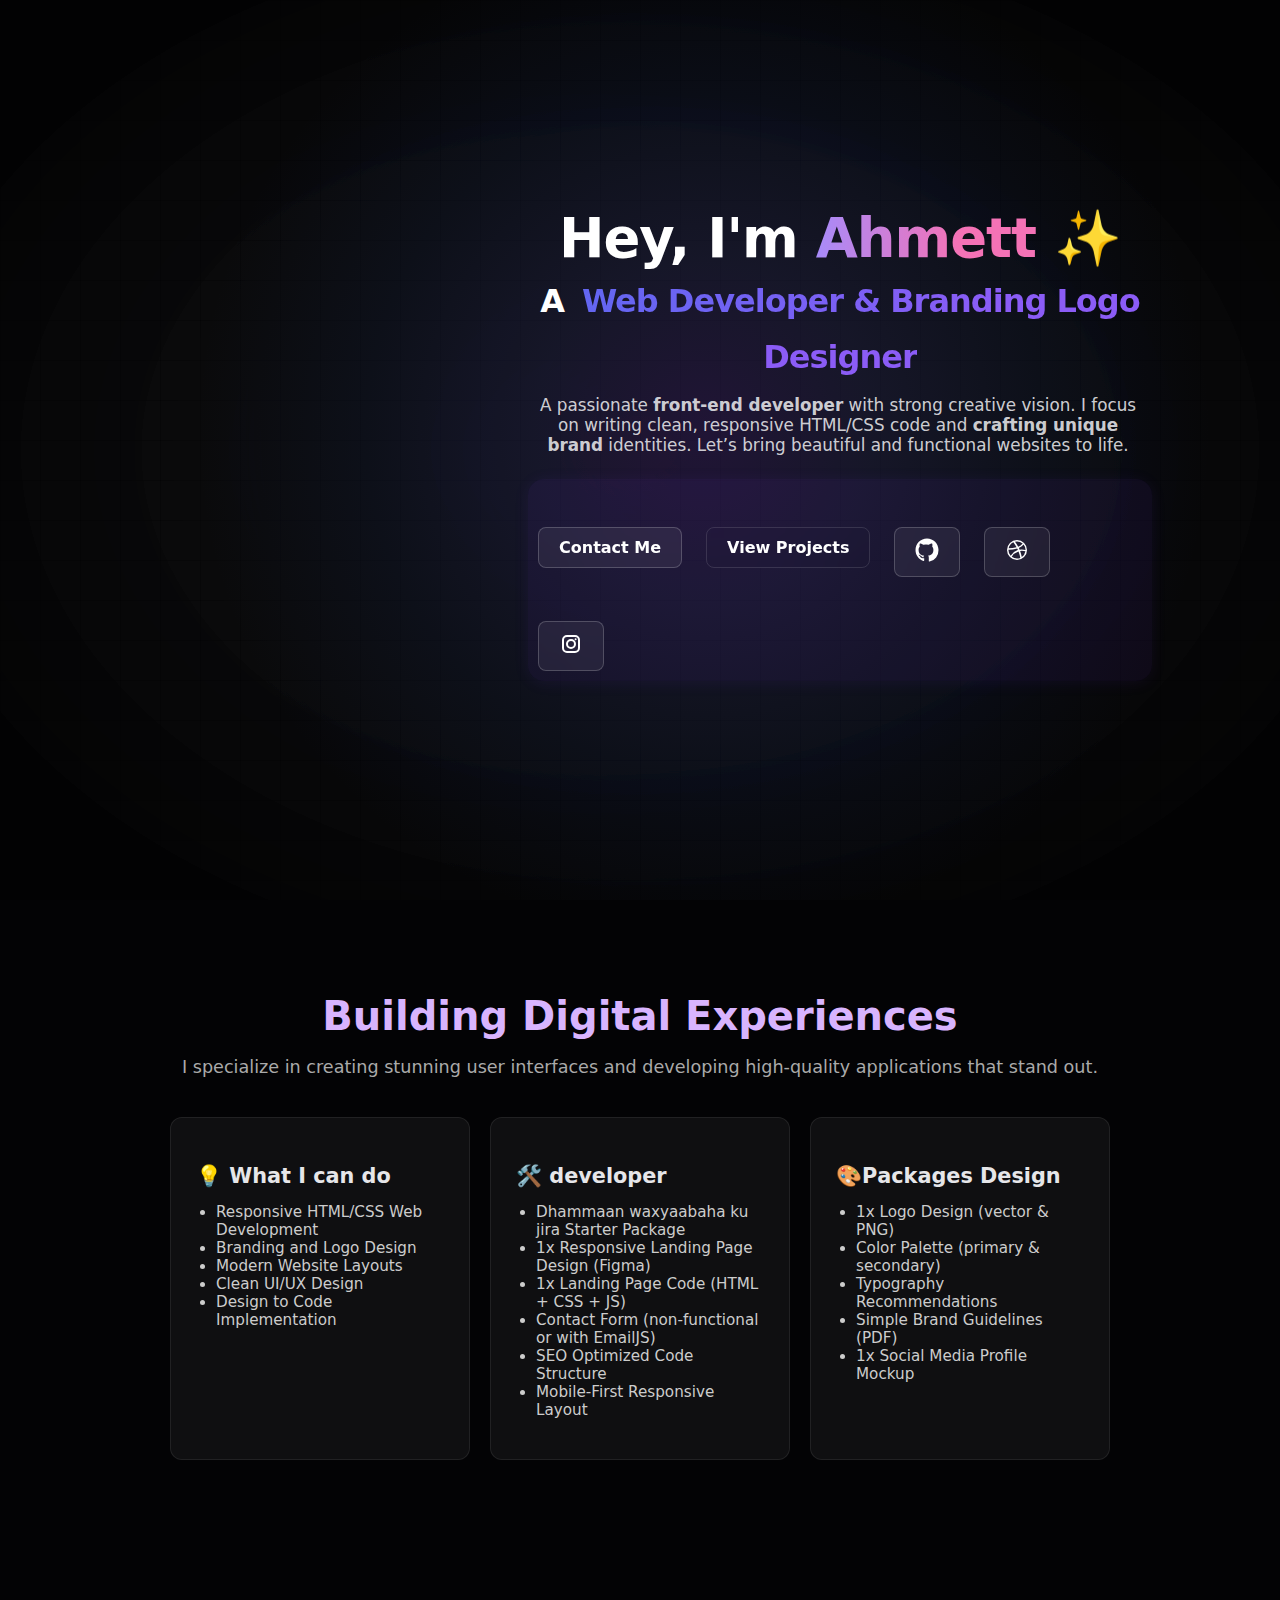
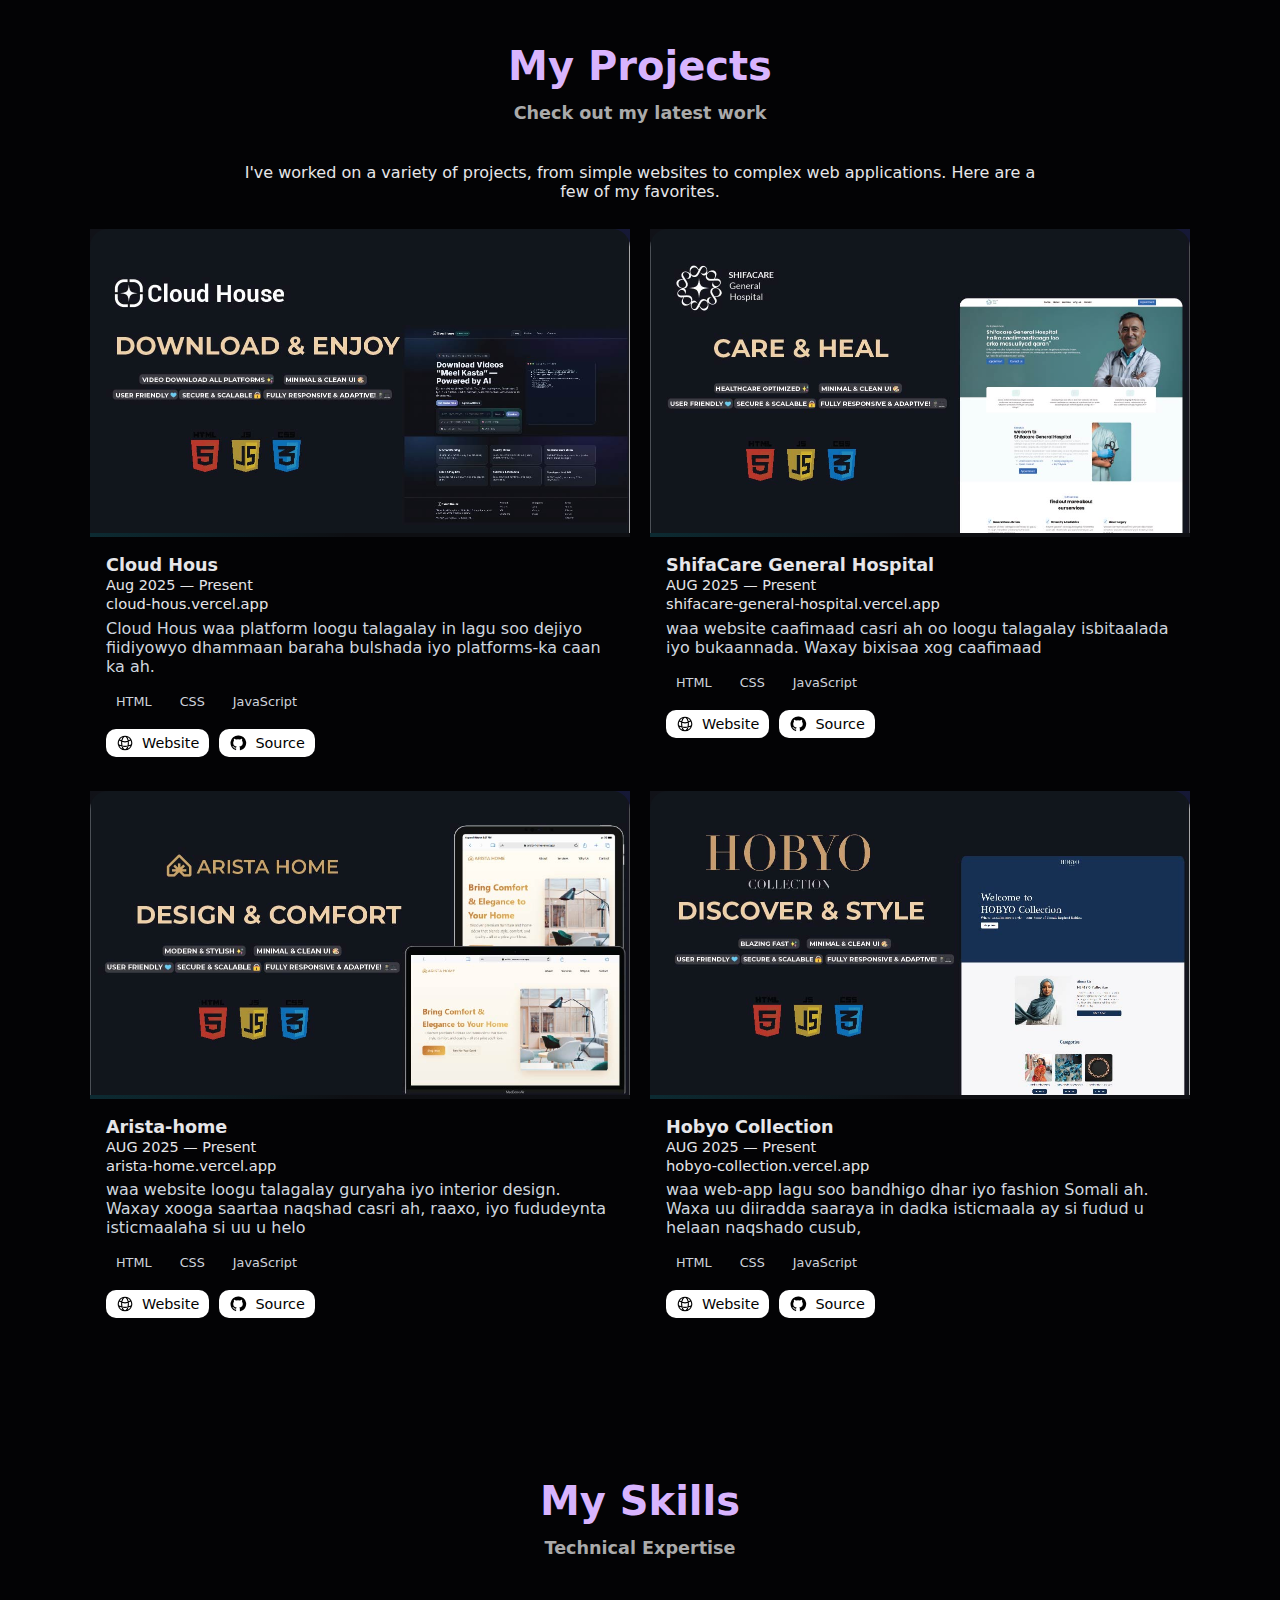
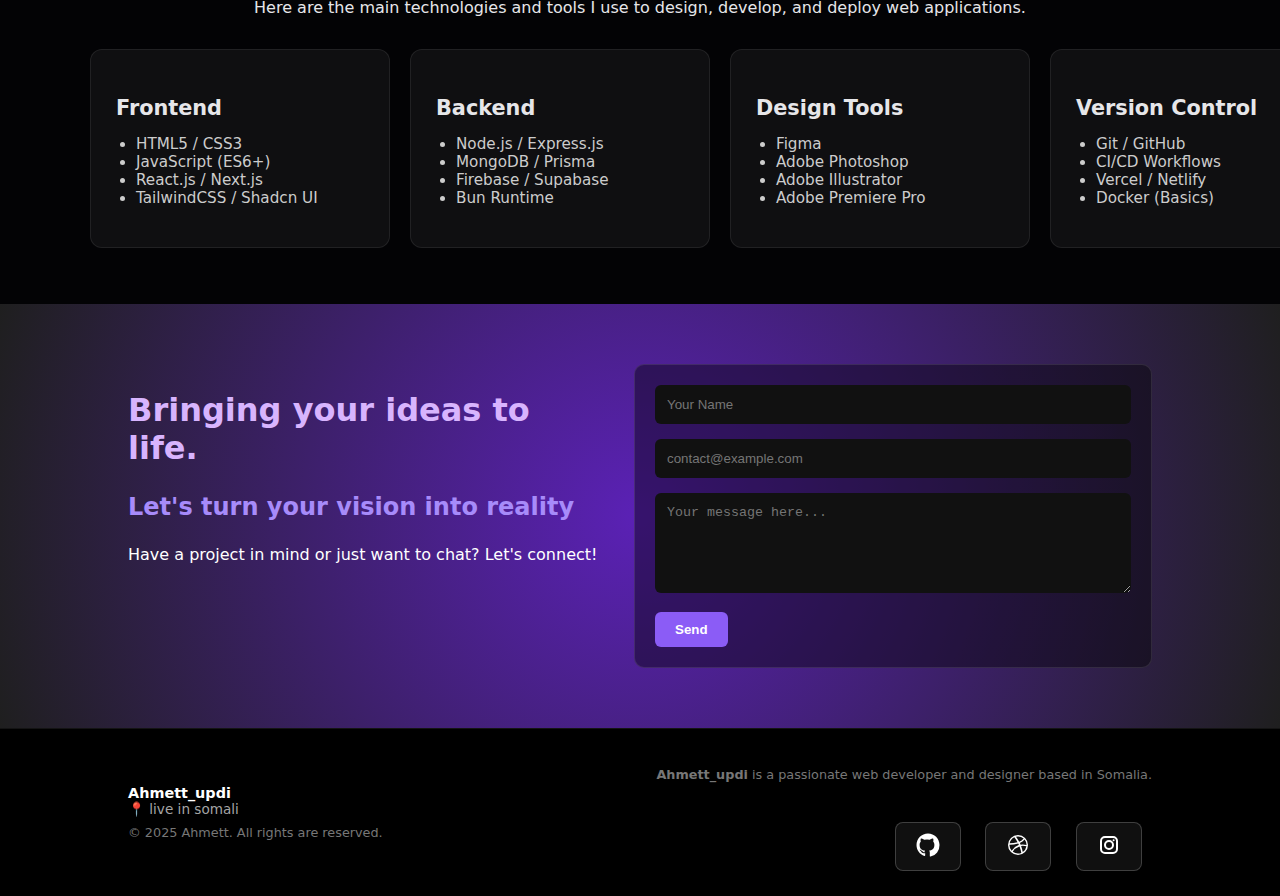
<file: index.html>
<!DOCTYPE html>
<html lang="so">
<head>
  <meta charset="utf-8" />
  <meta name="viewport" content="width=device-width, initial-scale=1" />
  <title>Ahmett</title>
  <link rel="stylesheet" href="style.css" />
</head>
<body>
  <section class="hero">
    <div class="content">
      <!-- <img src="https://i.pravatar.cc/150?img=12" alt="avatar" class="avatar" /> -->
       <!-- \\WAXA Badalay show case ka oon ku so darayn padding 400px ah iyo text align center ah -->
         <!-- waxana mesha ka saray  max-width:760px;  -->
      <h1>
        Hey, I'm <span class="name-grad">Ahmett </span>✨<br />
        <span class="a">A</span> <span class="role-grad">Web Developer & Branding Logo Designer</span>
      </h1>

      <p class="lead">
        A passionate <strong>front-end developer</strong> with strong creative vision.  
I focus on writing clean, responsive HTML/CSS code and <strong>crafting unique brand</strong> identities.  
Let’s bring beautiful and functional websites to life.
      </p>
      
      <div class="buttons">
        <a class="btn" href="#contact">Contact Me</a>
        <a class="btn ghost" href="project.html">View Projects</a>
                  <a class="btn Mobile" href="https://github.com/Ahmett23" target="_blank" aria-label="GitHub">
          <svg xmlns="http://www.w3.org/2000/svg" width="24" height="24" fill="currentColor" viewBox="0 0 24 24">
  <path d="M12 .5C5.65.5.5 5.65.5 12c0 5.1 3.3 9.4 7.9 10.9.6.1.8-.3.8-.6v-2.1c-3.2.7-3.9-1.4-3.9-1.4-.5-1.1-1.2-1.4-1.2-1.4-1-.7.1-.7.1-.7 1.1.1 1.6 1.2 1.6 1.2 1 .1 1.6 1.2 2.5 1.5.3-.6.5-1.2.6-1.8-2.6-.3-5.3-1.3-5.3-5.9 0-1.3.5-2.4 1.2-3.2-.1-.3-.5-1.4.1-2.9 0 0 1-.3 3.2 1.2a11 11 0 0 1 5.8 0c2.1-1.5 3.2-1.2 3.2-1.2.6 1.5.2 2.6.1 2.9.8.9 1.2 2 1.2 3.2 0 4.6-2.7 5.6-5.3 5.9.5.5.7 1.1.7 2.2v3.2c0 .3.2.7.8.6A11.5 11.5 0 0 0 23.5 12C23.5 5.65 18.35.5 12 .5Z"/>
</svg>
</a>
<a class="btn Mobile" href="https://dribbble.com/ahmedcabdi" target="_blank" aria-label="dribbble">
  <svg class="w-6 h-6 text-gray-800 dark:text-white" aria-hidden="true" xmlns="http://www.w3.org/2000/svg" width="24" height="24" fill="currentColor" viewBox="0 0 24 24">
  <path fill-rule="evenodd" d="M12 2a10 10 0 1 0 10 10A10.009 10.009 0 0 0 12 2Zm6.613 4.614a8.523 8.523 0 0 1 1.93 5.32 20.093 20.093 0 0 0-5.949-.274c-.059-.149-.122-.292-.184-.441a23.879 23.879 0 0 0-.566-1.239 11.41 11.41 0 0 0 4.769-3.366ZM10 3.707a8.82 8.82 0 0 1 2-.238 8.5 8.5 0 0 1 5.664 2.152 9.608 9.608 0 0 1-4.476 3.087A45.755 45.755 0 0 0 10 3.707Zm-6.358 6.555a8.57 8.57 0 0 1 4.73-5.981 53.99 53.99 0 0 1 3.168 4.941 32.078 32.078 0 0 1-7.9 1.04h.002Zm2.01 7.46a8.51 8.51 0 0 1-2.2-5.707v-.262a31.641 31.641 0 0 0 8.777-1.219c.243.477.477.964.692 1.449-.114.032-.227.067-.336.1a13.569 13.569 0 0 0-6.942 5.636l.009.003ZM12 20.556a8.508 8.508 0 0 1-5.243-1.8 11.717 11.717 0 0 1 6.7-5.332.509.509 0 0 1 .055-.02 35.65 35.65 0 0 1 1.819 6.476 8.476 8.476 0 0 1-3.331.676Zm4.772-1.462A37.232 37.232 0 0 0 15.113 13a12.513 12.513 0 0 1 5.321.364 8.56 8.56 0 0 1-3.66 5.73h-.002Z" clip-rule="evenodd"/>
</svg>
</a>
<a class="btn Mobile" href="https://www.instagram.com/_ahmett_updi_23/" target="_blank" aria-label="instagram">
 <svg class="w-6 h-6 text-gray-800 dark:text-white" aria-hidden="true" xmlns="http://www.w3.org/2000/svg" width="24" height="24" fill="none" viewBox="0 0 24 24">
  <path fill="currentColor" fill-rule="evenodd" d="M3 8a5 5 0 0 1 5-5h8a5 5 0 0 1 5 5v8a5 5 0 0 1-5 5H8a5 5 0 0 1-5-5V8Zm5-3a3 3 0 0 0-3 3v8a3 3 0 0 0 3 3h8a3 3 0 0 0 3-3V8a3 3 0 0 0-3-3H8Zm7.597 2.214a1 1 0 0 1 1-1h.01a1 1 0 1 1 0 2h-.01a1 1 0 0 1-1-1ZM12 9a3 3 0 1 0 0 6 3 3 0 0 0 0-6Zm-5 3a5 5 0 1 1 10 0 5 5 0 0 1-10 0Z" clip-rule="evenodd"/>
</svg>
</a>



        <div class="icon">
    



        </div>
      </div>
    </div>
  </section>


  <!-- Skills Section -->
  <section class="section">
    <h2 class="section-title">Building Digital Experiences</h2>
    <p class="section-sub">I specialize in creating stunning user interfaces and developing high-quality applications that stand out.</p>

    <div class="cards">
      <div class="card">
        <h3>💡 What I can do</h3>
        <ul>
          <li>Responsive HTML/CSS Web Development</li>
          <li>Branding and Logo Design</li>
          <li>Modern Website Layouts</li>
          <li>Clean UI/UX Design</li>
          <li>Design to Code Implementation</li>
        </ul>
      </div>
      <div class="card">
        <h3>🛠️ developer </h3>
        <!-- <h6><strong>Tools:</strong> Figma, Illustrator, HTML, CSS, JS</h6> -->
        <ul>
          <li>Dhammaan waxyaabaha ku jira Starter Package</li>
          <li>1x Responsive Landing Page Design (Figma)</li>
          <li>1x Landing Page Code (HTML + CSS + JS)</li>
          <li>Contact Form (non-functional or with EmailJS)</li>
          <li>SEO Optimized Code Structure</li>
          <li>Mobile-First Responsive Layout</li>
        </ul>
        
        <!-- <h3>$150 – $250</h3> -->
      </div>
      <div class="card">
        <h3>🎨𝗣𝗮𝗰𝗸𝗮𝗴𝗲𝘀 𝗗𝗲𝘀𝗶𝗴𝗻 </h3>
        <ul>
          <li>1x Logo Design (vector & PNG)</li>
          <li>Color Palette (primary & secondary)</li>
          <li>Typography Recommendations</li>
          <li>Simple Brand Guidelines (PDF)</li>
          <li>1x Social Media Profile Mockup</li>
        </ul>
      </div>
    </div>

    <!-- <div class="center-btn">
      <a href="#" class="btn">View My Projects</a>
    </div> -->
  </section>
<!-- section projects -->
  <section class="projects">
  <div class="projects__wrap">
    <h5 class="section-title">My Projects</h5>
    <h2 class="section-sub">Check out my latest work</h2>
    <p class="subtitle">
      I've worked on a variety of projects, from simple websites to complex web applications. Here are a few of my favorites.
    </p>

    <div class="projects__cards">
      <!-- Card 1 -->
      <article class="pr_card">
        <a class="thumb" href="#" aria-label="Open project website">
          <div class="thumb__img thumb--dugsiye">
            <img src="src/card-01.jpg" alt="">
          </div>
        </a>

        <div class="card__body">
          <h3 class="card__name">Cloud Hous</h3>
          <p class="card__meta">Aug 2025 — Present</p>
          <p class="card__link">cloud-hous.vercel.app</p>
          <p class="card__desc">
            Cloud Hous waa platform loogu talagalay in lagu soo dejiyo fiidiyowyo dhammaan baraha bulshada iyo platforms-ka caan ka ah.
          </p>

          <ul class="tags">
            <li>HTML</li><li>CSS</li><li>JavaScript</li>
            <!-- <li></li><li></li><li>TailwindCSS</li><li>Shadcn UI</li> -->
          </ul>

          <div class="actions">
            <a class="btn_pr" href="https://cloud-hous.vercel.app/">
              <svg xmlns="http://www.w3.org/2000/svg" fill="none" viewBox="0 0 24 24" stroke-width="1.5" stroke="currentColor" class="size-6">
  <path stroke-linecap="round" stroke-linejoin="round" d="M12 21a9.004 9.004 0 0 0 8.716-6.747M12 21a9.004 9.004 0 0 1-8.716-6.747M12 21c2.485 0 4.5-4.03 4.5-9S14.485 3 12 3m0 18c-2.485 0-4.5-4.03-4.5-9S9.515 3 12 3m0 0a8.997 8.997 0 0 1 7.843 4.582M12 3a8.997 8.997 0 0 0-7.843 4.582m15.686 0A11.953 11.953 0 0 1 12 10.5c-2.998 0-5.74-1.1-7.843-2.918m15.686 0A8.959 8.959 0 0 1 21 12c0 .778-.099 1.533-.284 2.253m0 0A17.919 17.919 0 0 1 12 16.5c-3.162 0-6.133-.815-8.716-2.247m0 0A9.015 9.015 0 0 1 3 12c0-1.605.42-3.113 1.157-4.418" />
</svg>

              Website
            </a>
            <a class="btn_pr" href="https://github.com/Ahmett23/Cloud-Hous">
              <svg viewBox="0 0 24 24" aria-hidden="true"><path d="M12 2a10 10 0 0 0-3.16 19.49c.5.09.68-.22.68-.48v-1.7c-2.78.61-3.37-1.18-3.37-1.18-.45-1.14-1.1-1.44-1.1-1.44-.9-.62.07-.61.07-.61 1 .07 1.53 1.03 1.53 1.03.89 1.52 2.34 1.08 2.91.82.09-.65.35-1.08.63-1.33-2.22-.25-4.56-1.11-4.56-4.95 0-1.09.39-1.99 1.03-2.7-.1-.25-.45-1.28.1-2.67 0 0 .84-.27 2.75 1.03a9.56 9.56 0 0 1 5 0c1.9-1.3 2.74-1.03 2.74-1.03.56 1.39.21 2.42.11 2.67.64.71 1.02 1.61 1.02 2.7 0 3.85-2.34 4.7-4.57 4.95.36.31.68.92.68 1.86v2.76c0 .27.18.58.69.48A10 10 0 0 0 12 2z"/></svg>
              Source
            </a>
          </div>
        </div>
      </article>

      <!-- Card 2 -->
      <article class="pr_card">
        <a class="thumb" href="#">
          <div class="thumb__img thumb--bareplatform">
            <img src="src/card-02.jpg" alt="">
          </div>
        </a>
        <div class="card__body">
          <h3 class="card__name">ShifaCare General Hospital</h3>
          <p class="card__meta">AUG 2025 — Present</p>
          <p class="card__link">shifacare-general-hospital.vercel.app</p>
          <p class="card__desc">waa website caafimaad casri ah oo loogu talagalay isbitaalada iyo bukaannada. Waxay bixisaa xog caafimaad</p>
          <ul class="tags">
            <li>HTML</li><li>CSS</li><li>JavaScript</li>
          </ul>
          <div class="actions">
            <a class="btn_pr" href="https://shifacare-general-hospital.vercel.app"><svg xmlns="http://www.w3.org/2000/svg" fill="none" viewBox="0 0 24 24" stroke-width="1.5" stroke="currentColor" class="size-6">
  <path stroke-linecap="round" stroke-linejoin="round" d="M12 21a9.004 9.004 0 0 0 8.716-6.747M12 21a9.004 9.004 0 0 1-8.716-6.747M12 21c2.485 0 4.5-4.03 4.5-9S14.485 3 12 3m0 18c-2.485 0-4.5-4.03-4.5-9S9.515 3 12 3m0 0a8.997 8.997 0 0 1 7.843 4.582M12 3a8.997 8.997 0 0 0-7.843 4.582m15.686 0A11.953 11.953 0 0 1 12 10.5c-2.998 0-5.74-1.1-7.843-2.918m15.686 0A8.959 8.959 0 0 1 21 12c0 .778-.099 1.533-.284 2.253m0 0A17.919 17.919 0 0 1 12 16.5c-3.162 0-6.133-.815-8.716-2.247m0 0A9.015 9.015 0 0 1 3 12c0-1.605.42-3.113 1.157-4.418" />
</svg>
Website</a>

            <a class="btn_pr" href="https://github.com/Ahmett23/Shifacare-General-Hospital"><svg viewBox="0 0 24 24"><path d="M12 2a10 10 0 0 0-3.16 19.49c.5.09.68-.22.68-.48v-1.7c-2.78.61-3.37-1.18-3.37-1.18-.45-1.14-1.1-1.44-1.1-1.44-.9-.62.07-.61.07-.61 1 .07 1.53 1.03 1.53 1.03.89 1.52 2.34 1.08 2.91.82.09-.65.35-1.08.63-1.33-2.22-.25-4.56-1.11-4.56-4.95 0-1.09.39-1.99 1.03-2.7-.1-.25-.45-1.28.1-2.67 0 0 .84-.27 2.75 1.03a9.56 9.56 0 0 1 5 0c1.9-1.3 2.74-1.03 2.74-1.03.56 1.39.21 2.42.11 2.67.64.71 1.02 1.61 1.02 2.7 0 3.85-2.34 4.7-4.57 4.95.36.31.68.92.68 1.86v2.76c0 .27.18.58.69.48A10 10 0 0 0 12 2z"/></svg>Source</a>
          </div>
        </div>
      </article>

      <!-- Card 3 -->
      <article class="pr_card">
        <a class="thumb" href="#">
          <div class="thumb__img thumb--academy">
            <img src="src/card-03.jpg" alt="">

          </div>
        </a>
        <div class="card__body">
          <h3 class="card__name">Arista-home</h3>
          <p class="card__meta">AUG 2025 — Present</p>
          <p class="card__link">arista-home.vercel.app</p>
          <p class="card__desc">
            waa website loogu talagalay guryaha iyo interior design. Waxay xooga saartaa naqshad casri ah, raaxo, iyo fududeynta isticmaalaha si uu u helo
          </p>
          <ul class="tags">
            <li>HTML</li><li>CSS</li><li>JavaScript</li>
          </ul>
          <div class="actions">
            <a class="btn_pr" href="https://arista-home.vercel.app"><svg xmlns="http://www.w3.org/2000/svg" fill="none" viewBox="0 0 24 24" stroke-width="1.5" stroke="currentColor" class="size-6">
  <path stroke-linecap="round" stroke-linejoin="round" d="M12 21a9.004 9.004 0 0 0 8.716-6.747M12 21a9.004 9.004 0 0 1-8.716-6.747M12 21c2.485 0 4.5-4.03 4.5-9S14.485 3 12 3m0 18c-2.485 0-4.5-4.03-4.5-9S9.515 3 12 3m0 0a8.997 8.997 0 0 1 7.843 4.582M12 3a8.997 8.997 0 0 0-7.843 4.582m15.686 0A11.953 11.953 0 0 1 12 10.5c-2.998 0-5.74-1.1-7.843-2.918m15.686 0A8.959 8.959 0 0 1 21 12c0 .778-.099 1.533-.284 2.253m0 0A17.919 17.919 0 0 1 12 16.5c-3.162 0-6.133-.815-8.716-2.247m0 0A9.015 9.015 0 0 1 3 12c0-1.605.42-3.113 1.157-4.418" />
</svg>
Website</a>
            <a class="btn_pr" href="https://github.com/Ahmett23/Arista-Home"><svg viewBox="0 0 24 24"><path d="M12 2a10 10 0 0 0-3.16 19.49c.5.09.68-.22.68-.48v-1.7c-2.78.61-3.37-1.18-3.37-1.18-.45-1.14-1.1-1.44-1.1-1.44-.9-.62.07-.61.07-.61 1 .07 1.53 1.03 1.53 1.03.89 1.52 2.34 1.08 2.91.82.09-.65.35-1.08.63-1.33-2.22-.25-4.56-1.11-4.56-4.95 0-1.09.39-1.99 1.03-2.7-.1-.25-.45-1.28.1-2.67 0 0 .84-.27 2.75 1.03a9.56 9.56 0 0 1 5 0c1.9-1.3 2.74-1.03 2.74-1.03.56 1.39.21 2.42.11 2.67.64.71 1.02 1.61 1.02 2.7 0 3.85-2.34 4.7-4.57 4.95.36.31.68.92.68 1.86v2.76c0 .27.18.58.69.48A10 10 0 0 0 12 2z"/></svg>Source</a>
          </div>
        </div>
      </article>

      <!-- Card 4 -->
      <article class="pr_card">
        <a class="thumb" href="#">
          <div class="thumb__img thumb--carlink">
            <img src="src/card-04.jpg" alt="">
          </div>
        </a>
        <div class="card__body">
          <h3 class="card__name">Hobyo Collection</h3>
          <p class="card__meta">AUG 2025 — Present</p>
          <p class="card__link">hobyo-collection.vercel.app</p>
          <p class="card__desc">
            waa web-app lagu soo bandhigo dhar iyo fashion Somali ah. Waxa uu diiradda saaraya in dadka isticmaala ay si fudud u helaan naqshado cusub,
          </p>
          <ul class="tags">
            <li>HTML</li><li>CSS</li><li>JavaScript</li>
          </ul>
          <div class="actions">
            <a class="btn_pr" href="https://hobyo-collection.vercel.app"><svg xmlns="http://www.w3.org/2000/svg" fill="none" viewBox="0 0 24 24" stroke-width="1.5" stroke="currentColor" class="size-6">
  <path stroke-linecap="round" stroke-linejoin="round" d="M12 21a9.004 9.004 0 0 0 8.716-6.747M12 21a9.004 9.004 0 0 1-8.716-6.747M12 21c2.485 0 4.5-4.03 4.5-9S14.485 3 12 3m0 18c-2.485 0-4.5-4.03-4.5-9S9.515 3 12 3m0 0a8.997 8.997 0 0 1 7.843 4.582M12 3a8.997 8.997 0 0 0-7.843 4.582m15.686 0A11.953 11.953 0 0 1 12 10.5c-2.998 0-5.74-1.1-7.843-2.918m15.686 0A8.959 8.959 0 0 1 21 12c0 .778-.099 1.533-.284 2.253m0 0A17.919 17.919 0 0 1 12 16.5c-3.162 0-6.133-.815-8.716-2.247m0 0A9.015 9.015 0 0 1 3 12c0-1.605.42-3.113 1.157-4.418" />
</svg>
Website</a>
            <a class="btn_pr" href="https://github.com/Ahmett23/HOBYO-Collection"><svg viewBox="0 0 24 24"><path d="M12 2a10 10 0 0 0-3.16 19.49c.5.09.68-.22.68-.48v-1.7c-2.78.61-3.37-1.18-3.37-1.18-.45-1.14-1.1-1.44-1.1-1.44-.9-.62.07-.61.07-.61 1 .07 1.53 1.03 1.53 1.03.89 1.52 2.34 1.08 2.91.82.09-.65.35-1.08.63-1.33-2.22-.25-4.56-1.11-4.56-4.95 0-1.09.39-1.99 1.03-2.7-.1-.25-.45-1.28.1-2.67 0 0 .84-.27 2.75 1.03a9.56 9.56 0 0 1 5 0c1.9-1.3 2.74-1.03 2.74-1.03.56 1.39.21 2.42.11 2.67.64.71 1.02 1.61 1.02 2.7 0 3.85-2.34 4.7-4.57 4.95.36.31.68.92.68 1.86v2.76c0 .27.18.58.69.48A10 10 0 0 0 12 2z"/></svg>Source</a>
          </div>
        </div>
      </article>
    </div>
  </div>
</section>
<!-- ======= Technical Expertise Section ======= -->
<section class="expertise">
  <div class="expertise__wrap">
    <h2 class="section-title">My Skills</h2>
    <h2 class="section-sub">Technical Expertise</h2>
    <p class="subtitle">
      Here are the main technologies and tools I use to design, develop, and deploy web applications.
    </p>

    <div class="skills">
      <div class="card">
        <h3>Frontend</h3>
        <ul>
          <li>HTML5 / CSS3</li>
          <li>JavaScript (ES6+)</li>
          <li>React.js / Next.js</li>
          <li>TailwindCSS / Shadcn UI</li>
        </ul>
      </div>

      <div class="card">
        <h3>Backend</h3>
        <ul>
          <li>Node.js / Express.js</li>
          <li>MongoDB / Prisma</li>
          <li>Firebase / Supabase</li>
          <li>Bun Runtime</li>
        </ul>
      </div>

      <div class="card">
        <h3>Design Tools</h3>
        <ul>
          <li>Figma</li>
          <li>Adobe Photoshop</li>
          <li>Adobe Illustrator</li>
          <li>Adobe Premiere Pro</li>
        </ul>
      </div>

      <div class="card">
        <h3>Version Control</h3>
        <ul>
          <li>Git / GitHub</li>
          <li>CI/CD Workflows</li>
          <li>Vercel / Netlify</li>
          <li>Docker (Basics)</li>
        </ul>
      </div>
    </div>
  </div>
</section>


  <!-- Contact Section -->
  <section class="contact US">
    <div class="contact-content">
      <div class="text">
        <h2>Bringing your ideas to life.</h2>
        <h3>Let's turn your vision into reality</h3>
        <p>Have a project in mind or just want to chat? Let's connect!</p>
      </div>

      <form class="contact-form">
        <input type="text" placeholder="Your Name" required />
        <input type="email" placeholder="contact@example.com" required />
        <textarea placeholder="Your message here..." required></textarea>
        <button type="submit">Send</button>
      </form>
    </div>
  </section>


  <footer class="footer">
  <div class="footer-left">
    <p class="footer-name">
      <strong>Ahmett_updi</strong> <br>
      <span>📍 live in somali</span>
    </p>
    <p class="copy">© 2025 Ahmett. All rights are reserved.</p>
  </div>

  <div class="footer-right">
    <p class="footer-info">
        <strong>Ahmett_updi</strong> is a passionate web developer and designer based in Somalia.
     
    </p>
    <div class="social-links">
           <a class="btn Mobile" href="https://github.com/Ahmett23" target="_blank" aria-label="GitHub">
          <svg xmlns="http://www.w3.org/2000/svg" width="24" height="24" fill="currentColor" viewBox="0 0 24 24">
  <path d="M12 .5C5.65.5.5 5.65.5 12c0 5.1 3.3 9.4 7.9 10.9.6.1.8-.3.8-.6v-2.1c-3.2.7-3.9-1.4-3.9-1.4-.5-1.1-1.2-1.4-1.2-1.4-1-.7.1-.7.1-.7 1.1.1 1.6 1.2 1.6 1.2 1 .1 1.6 1.2 2.5 1.5.3-.6.5-1.2.6-1.8-2.6-.3-5.3-1.3-5.3-5.9 0-1.3.5-2.4 1.2-3.2-.1-.3-.5-1.4.1-2.9 0 0 1-.3 3.2 1.2a11 11 0 0 1 5.8 0c2.1-1.5 3.2-1.2 3.2-1.2.6 1.5.2 2.6.1 2.9.8.9 1.2 2 1.2 3.2 0 4.6-2.7 5.6-5.3 5.9.5.5.7 1.1.7 2.2v3.2c0 .3.2.7.8.6A11.5 11.5 0 0 0 23.5 12C23.5 5.65 18.35.5 12 .5Z"/>
</svg>
</a>
<a class="btn Mobile" href="https://dribbble.com/ahmedcabdi" target="_blank" aria-label="dribbble">
  <svg class="w-6 h-6 text-gray-800 dark:text-white" aria-hidden="true" xmlns="http://www.w3.org/2000/svg" width="24" height="24" fill="currentColor" viewBox="0 0 24 24">
  <path fill-rule="evenodd" d="M12 2a10 10 0 1 0 10 10A10.009 10.009 0 0 0 12 2Zm6.613 4.614a8.523 8.523 0 0 1 1.93 5.32 20.093 20.093 0 0 0-5.949-.274c-.059-.149-.122-.292-.184-.441a23.879 23.879 0 0 0-.566-1.239 11.41 11.41 0 0 0 4.769-3.366ZM10 3.707a8.82 8.82 0 0 1 2-.238 8.5 8.5 0 0 1 5.664 2.152 9.608 9.608 0 0 1-4.476 3.087A45.755 45.755 0 0 0 10 3.707Zm-6.358 6.555a8.57 8.57 0 0 1 4.73-5.981 53.99 53.99 0 0 1 3.168 4.941 32.078 32.078 0 0 1-7.9 1.04h.002Zm2.01 7.46a8.51 8.51 0 0 1-2.2-5.707v-.262a31.641 31.641 0 0 0 8.777-1.219c.243.477.477.964.692 1.449-.114.032-.227.067-.336.1a13.569 13.569 0 0 0-6.942 5.636l.009.003ZM12 20.556a8.508 8.508 0 0 1-5.243-1.8 11.717 11.717 0 0 1 6.7-5.332.509.509 0 0 1 .055-.02 35.65 35.65 0 0 1 1.819 6.476 8.476 8.476 0 0 1-3.331.676Zm4.772-1.462A37.232 37.232 0 0 0 15.113 13a12.513 12.513 0 0 1 5.321.364 8.56 8.56 0 0 1-3.66 5.73h-.002Z" clip-rule="evenodd"/>
</svg>
</a>
<a class="btn Mobile" href="https://www.instagram.com/_ahmett_updi_23/" target="_blank" aria-label="instagram">
 <svg class="w-6 h-6 text-gray-800 dark:text-white" aria-hidden="true" xmlns="http://www.w3.org/2000/svg" width="24" height="24" fill="none" viewBox="0 0 24 24">
  <path fill="currentColor" fill-rule="evenodd" d="M3 8a5 5 0 0 1 5-5h8a5 5 0 0 1 5 5v8a5 5 0 0 1-5 5H8a5 5 0 0 1-5-5V8Zm5-3a3 3 0 0 0-3 3v8a3 3 0 0 0 3 3h8a3 3 0 0 0 3-3V8a3 3 0 0 0-3-3H8Zm7.597 2.214a1 1 0 0 1 1-1h.01a1 1 0 1 1 0 2h-.01a1 1 0 0 1-1-1ZM12 9a3 3 0 1 0 0 6 3 3 0 0 0 0-6Zm-5 3a5 5 0 1 1 10 0 5 5 0 0 1-10 0Z" clip-rule="evenodd"/>
</svg>
</a>
    </div>
  </div>
</footer>

</body>
</html>

</body>
</html>
</file>
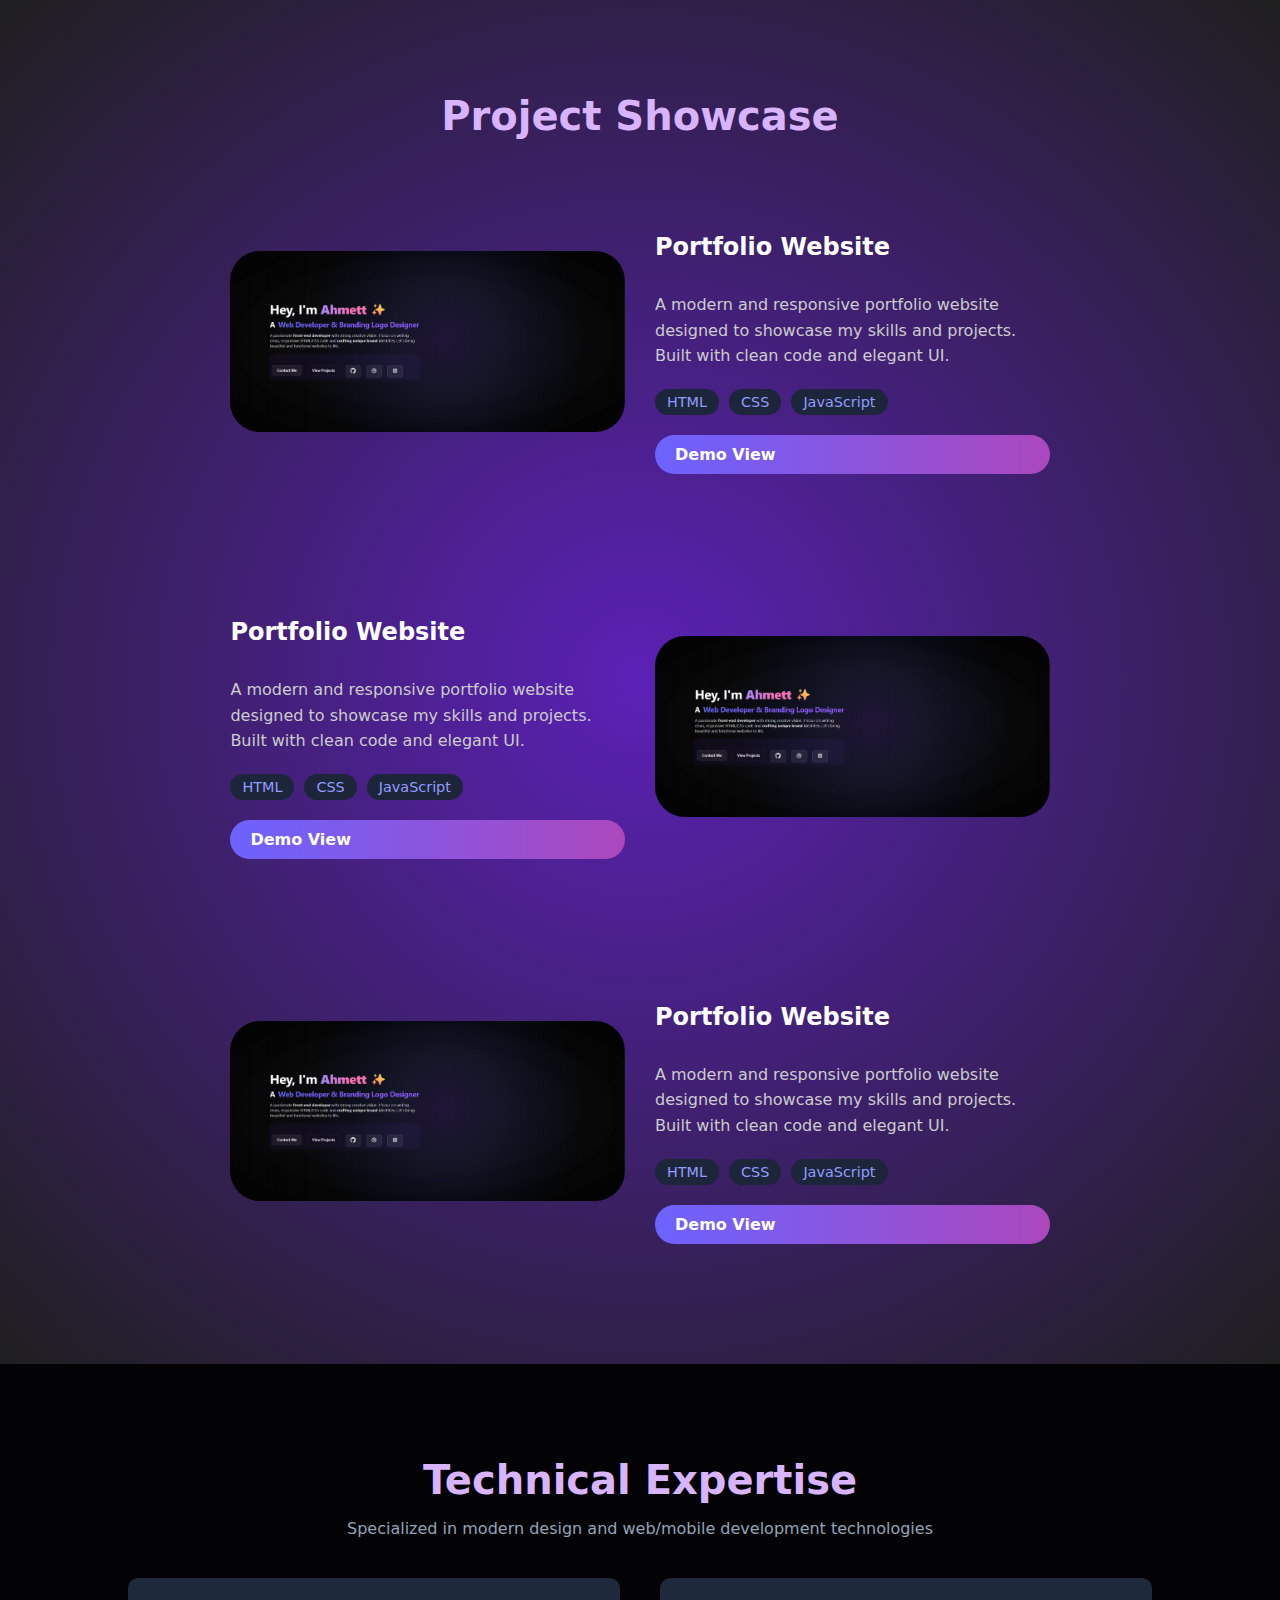
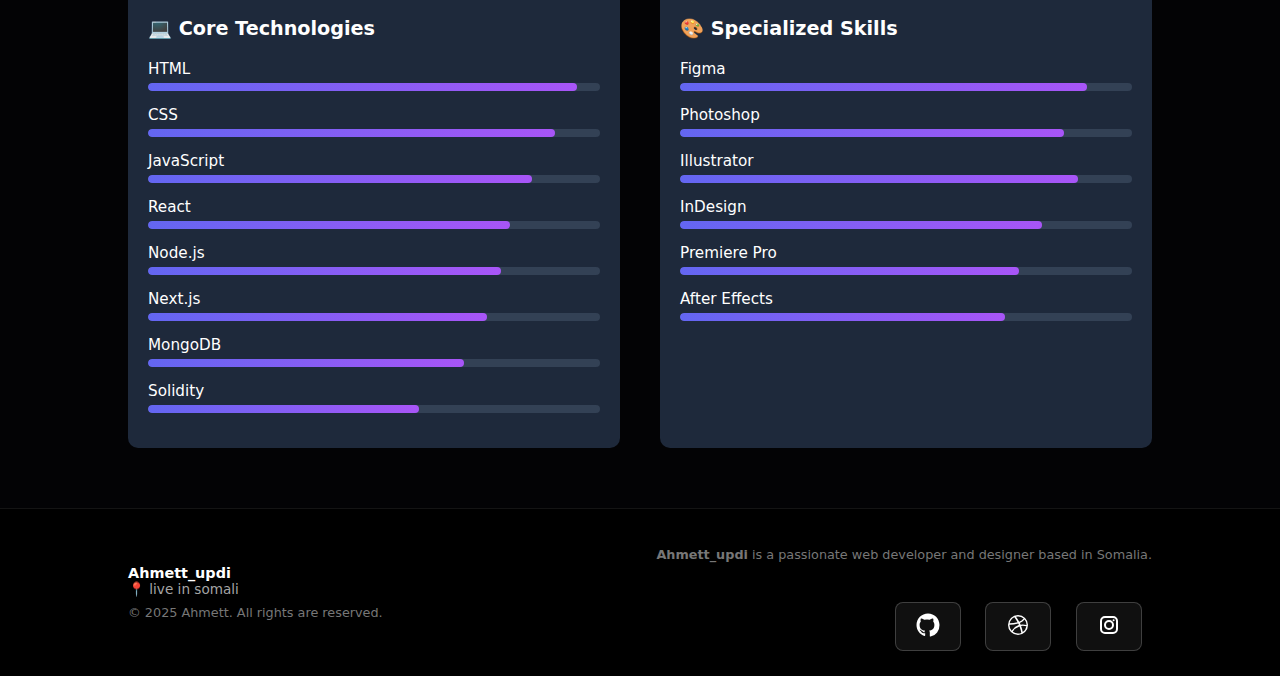
<file: project.html>
<!DOCTYPE html>
<html lang="en">
<head>
    <meta charset="UTF-8">
    <meta name="viewport" content="width=device-width, initial-scale=1.0">
    <title>Document</title>
    <link rel="stylesheet" href="projec.css">
    <link rel="stylesheet" href="style.css">
</head>
<body>
    <section class="project-section">
  <h2 class="section-title">Project Showcase</h2>

  <div class="project-container">
    
    <!-- Box 1 - Image -->
    <div class="project-box image-box">
      <img src="src/web.png" alt="Project Screenshot">
    </div>

    <!-- Box 2 - Info -->
    <div class="project-box info-box">
      <h3>Portfolio Website</h3>
      <p>
        A modern and responsive portfolio website designed to showcase my skills and projects.
        Built with clean code and elegant UI.
      </p>

      <div class="tech-stack">
        <span>HTML</span>
        <span>CSS</span>
        <span>JavaScript</span>
      </div>

      <a href="#" class="demo-btn">Demo View</a>
    </div>

  </div>
  <div class="project-container features-2">
    
    

    <!-- Box 2 - Info -->
    <div class="project-box info-box">
      <h3>Portfolio Website</h3>
      <p>
        A modern and responsive portfolio website designed to showcase my skills and projects.
        Built with clean code and elegant UI.
      </p>

      <div class="tech-stack">
        <span>HTML</span>
        <span>CSS</span>
        <span>JavaScript</span>
      </div>

      <a href="#" class="demo-btn">Demo View</a>
    </div>
    <!-- Box 1 - Image -->
    <div class="project-box image-box ">
      <img src="src/web.png" alt="Project Screenshot">
    </div>

  </div>
  <div class="project-container">
    
    <!-- Box 1 - Image -->
    <div class="project-box image-box">
      <img src="src/web.png" alt="Project Screenshot">
    </div>

    <!-- Box 2 - Info -->
    <div class="project-box info-box">
      <h3>Portfolio Website</h3>
      <p>
        A modern and responsive portfolio website designed to showcase my skills and projects.
        Built with clean code and elegant UI.
      </p>

      <div class="tech-stack">
        <span>HTML</span>
        <span>CSS</span>
        <span>JavaScript</span>
      </div>

      <a href="#" class="demo-btn">Demo View</a>
    </div>

  </div>
</section>

    <section class="skills-section">
  <h2 class="section-title">Technical Expertise</h2>
  <p class="section-subtitle">
    Specialized in modern design and web/mobile development technologies
  </p>

  <div class="skills-container">
    <!-- Core Technologies -->
    <div class="core-tech">
      <h3><span>💻</span> Core Technologies</h3>

      <div class="skill">
        <span>HTML</span>
        <div class="progress-bar"><span style="width: 95%"></span></div>
      </div>
      <div class="skill">
        <span>CSS</span>
        <div class="progress-bar"><span style="width: 90%"></span></div>
      </div>
      <div class="skill">
        <span>JavaScript</span>
        <div class="progress-bar"><span style="width: 85%"></span></div>
      </div>
      <div class="skill">
        <span>React</span>
        <div class="progress-bar"><span style="width: 80%"></span></div>
      </div>
      <div class="skill">
        <span>Node.js</span>
        <div class="progress-bar"><span style="width: 78%"></span></div>
      </div>
      <div class="skill">
        <span>Next.js</span>
        <div class="progress-bar"><span style="width: 75%"></span></div>
      </div>
      <div class="skill">
        <span>MongoDB</span>
        <div class="progress-bar"><span style="width: 70%"></span></div>
      </div>
      <div class="skill">
        <span>Solidity</span>
        <div class="progress-bar"><span style="width: 60%"></span></div>
      </div>
    </div>

    <!-- Specialized Skills -->
    <div class="specialized-skills">
      <h3><span>🎨</span> Specialized Skills</h3>

      <div class="skill-box">
        <span>Figma</span>
        <div class="progress-bar"><span style="width: 90%"></span></div>
      </div>
      <div class="skill-box">
        <span>Photoshop</span>
        <div class="progress-bar"><span style="width: 85%"></span></div>
      </div>
      <div class="skill-box">
        <span>Illustrator</span>
        <div class="progress-bar"><span style="width: 88%"></span></div>
      </div>
      <div class="skill-box">
        <span>InDesign</span>
        <div class="progress-bar"><span style="width: 80%"></span></div>
      </div>
      <div class="skill-box">
        <span>Premiere Pro</span>
        <div class="progress-bar"><span style="width: 75%"></span></div>
      </div>
      <div class="skill-box">
        <span>After Effects</span>
        <div class="progress-bar"><span style="width: 72%"></span></div>
      </div>
    </div>
  </div>
</section>

<footer class="footer">
  <div class="footer-left">
    <p class="footer-name">
      <strong>Ahmett_updi</strong> <br>
      <span>📍 live in somali</span>
    </p>
    <p class="copy">© 2025 Ahmett. All rights are reserved.</p>
  </div>

  <div class="footer-right">
    <p class="footer-info">
        <strong>Ahmett_updi</strong> is a passionate web developer and designer based in Somalia.
     
    </p>
    <div class="social-links">
           <a class="btn Mobile" href="https://github.com/Ahmett23" target="_blank" aria-label="GitHub">
          <svg xmlns="http://www.w3.org/2000/svg" width="24" height="24" fill="currentColor" viewBox="0 0 24 24">
  <path d="M12 .5C5.65.5.5 5.65.5 12c0 5.1 3.3 9.4 7.9 10.9.6.1.8-.3.8-.6v-2.1c-3.2.7-3.9-1.4-3.9-1.4-.5-1.1-1.2-1.4-1.2-1.4-1-.7.1-.7.1-.7 1.1.1 1.6 1.2 1.6 1.2 1 .1 1.6 1.2 2.5 1.5.3-.6.5-1.2.6-1.8-2.6-.3-5.3-1.3-5.3-5.9 0-1.3.5-2.4 1.2-3.2-.1-.3-.5-1.4.1-2.9 0 0 1-.3 3.2 1.2a11 11 0 0 1 5.8 0c2.1-1.5 3.2-1.2 3.2-1.2.6 1.5.2 2.6.1 2.9.8.9 1.2 2 1.2 3.2 0 4.6-2.7 5.6-5.3 5.9.5.5.7 1.1.7 2.2v3.2c0 .3.2.7.8.6A11.5 11.5 0 0 0 23.5 12C23.5 5.65 18.35.5 12 .5Z"/>
</svg>
</a>
<a class="btn Mobile" href="https://github.com/ahmett" target="_blank" aria-label="GitHub">
  <svg class="w-6 h-6 text-gray-800 dark:text-white" aria-hidden="true" xmlns="http://www.w3.org/2000/svg" width="24" height="24" fill="currentColor" viewBox="0 0 24 24">
  <path fill-rule="evenodd" d="M12 2a10 10 0 1 0 10 10A10.009 10.009 0 0 0 12 2Zm6.613 4.614a8.523 8.523 0 0 1 1.93 5.32 20.093 20.093 0 0 0-5.949-.274c-.059-.149-.122-.292-.184-.441a23.879 23.879 0 0 0-.566-1.239 11.41 11.41 0 0 0 4.769-3.366ZM10 3.707a8.82 8.82 0 0 1 2-.238 8.5 8.5 0 0 1 5.664 2.152 9.608 9.608 0 0 1-4.476 3.087A45.755 45.755 0 0 0 10 3.707Zm-6.358 6.555a8.57 8.57 0 0 1 4.73-5.981 53.99 53.99 0 0 1 3.168 4.941 32.078 32.078 0 0 1-7.9 1.04h.002Zm2.01 7.46a8.51 8.51 0 0 1-2.2-5.707v-.262a31.641 31.641 0 0 0 8.777-1.219c.243.477.477.964.692 1.449-.114.032-.227.067-.336.1a13.569 13.569 0 0 0-6.942 5.636l.009.003ZM12 20.556a8.508 8.508 0 0 1-5.243-1.8 11.717 11.717 0 0 1 6.7-5.332.509.509 0 0 1 .055-.02 35.65 35.65 0 0 1 1.819 6.476 8.476 8.476 0 0 1-3.331.676Zm4.772-1.462A37.232 37.232 0 0 0 15.113 13a12.513 12.513 0 0 1 5.321.364 8.56 8.56 0 0 1-3.66 5.73h-.002Z" clip-rule="evenodd"/>
</svg>
</a>
<a class="btn Mobile" href="https://github.com/ahmett" target="_blank" aria-label="GitHub">
 <svg class="w-6 h-6 text-gray-800 dark:text-white" aria-hidden="true" xmlns="http://www.w3.org/2000/svg" width="24" height="24" fill="none" viewBox="0 0 24 24">
  <path fill="currentColor" fill-rule="evenodd" d="M3 8a5 5 0 0 1 5-5h8a5 5 0 0 1 5 5v8a5 5 0 0 1-5 5H8a5 5 0 0 1-5-5V8Zm5-3a3 3 0 0 0-3 3v8a3 3 0 0 0 3 3h8a3 3 0 0 0 3-3V8a3 3 0 0 0-3-3H8Zm7.597 2.214a1 1 0 0 1 1-1h.01a1 1 0 1 1 0 2h-.01a1 1 0 0 1-1-1ZM12 9a3 3 0 1 0 0 6 3 3 0 0 0 0-6Zm-5 3a5 5 0 1 1 10 0 5 5 0 0 1-10 0Z" clip-rule="evenodd"/>
</svg>
</a>
    </div>
  </div>
</footer>

</body>
</html>
</file>
<file: style.css>
/* Kala wareeji box-yada class 'one' */
.one {
  margin-bottom: 22px;
}
:root{
  --bg-dark: #030305;        /* really dark edges */
  --center-a: #1e3a8a;      /* deep blue */
  --center-b: #7c3aed;      /* purple */
  --text: #e6e6e9;
  --glass: rgba(255,255,255,0.06);
}

/* Reset */
*{box-sizing: border-box}
html,body{height:100%;margin:0;font-family: Inter, system-ui, Arial, sans-serif;background:var(--bg-dark);color:var(--text)}

/* ---- HERO with dark corners + colored center + grid ---- */
.hero{
  min-height:100vh;
  display:flex;
  align-items:center;
  padding:5vh 10vw;
  position:relative;
  overflow:hidden;
  /* multiple layers:
     1) subtle grid lines (top)
     2) colored radial glow in center
     3) vignette to darken edges (bottom)
  */
  background-image:
    /* grid lines */
    linear-gradient(transparent 0, rgba(255,255,255,0.02) 1px),
    linear-gradient(90deg, transparent 0, rgba(255,255,255,0.02) 1px),
    /* center radial color glow (tweak size/position) */
    radial-gradient(circle at 55% 48%, rgba(124,58,237,0.18) 0%,
                                      rgba(99,102,241,0.12) 20%,
                                      rgba(30,58,138,0.10) 40%,
                                      transparent 60%),
    /* strong vignette (dark corners) */
    radial-gradient(ellipse at center, rgba(0,0,0,0.0) 0%, rgba(0,0,0,0.15) 45%, rgba(0,0,0,0.75) 85%);
  background-size: 40px 40px, 40px 40px, cover, cover;
  background-blend-mode: overlay, overlay, screen, normal;
}

/* content layout */
.content{
  /* max-width:760px; */
  z-index:2;
  text-align: center;
  padding-left: 400px;
}
.US{
  /* max-width: 00PX; */
  /* padding: 0%; */
}

/* avatar */
.avatar{
  width:110px;
  height:110px;
  border-radius:50%;
  object-fit:cover;
  box-shadow: 0 10px 30px rgba(0,0,0,0.6);
  border: 6px solid rgba(0,0,0,0.35);
  margin-bottom:18px;
}

/* Headings & text gradients */
h1{
  font-size:3.4rem;
  line-height:1.02;
  margin:0 0 18px 0;
  letter-spacing:-1px;
  color: #fff;
}

/* text gradient for name */
.name-grad{
  background: linear-gradient(90deg, #a78bfa, #f472b6 60%);
  -webkit-background-clip: text;
  -webkit-text-fill-color: transparent;
  background-clip: text;
  font-weight:800;
}

/* different gradient for role */
.role-grad{
  background: linear-gradient(90deg, #6366f1, #8b5cf6 60%);
  -webkit-background-clip: text;
  -webkit-text-fill-color: transparent;
  font-weight:700;
  font-size: 2rem;
}
.a{
    font-size: 2rem;
}

/* paragraph */
.lead{
  font-size:1.05rem;
  color: rgba(230,230,233,0.9);
  max-width:620px;
}



/* buttons */
.buttons{margin-top:20px}

.btn{
  display:inline-block;
  padding:10px 18px;
  border-radius:8px;
  text-decoration:none;
  font-weight:600;
  margin-right:10px;
  background:var(--glass);
  color:var(--text);
  border:1px solid rgba(255,255,255,0.06);
  backdrop-filter: blur(6px);
}

/* ghost style */
.btn.ghost{
  background:transparent;
  border:1px solid rgba(255,255,255,0.12);
}
.buttons {
  display: flex;
  flex-direction: row;
  flex-wrap: wrap;
  gap: 14px;
  /* justify-content: center; */
  align-items: start;
  margin-top: 24px;
  margin-bottom: 8px;
  background: rgba(124,58,237,0.07);
  border-radius: 16px;
  box-shadow: 0 2px 16px 0 rgba(124,58,237,0.08);
  padding: 18px 10px 10px 10px;
  width: 100%;
  /* max-width: 420px; */
  margin-left: auto;
  margin-right: auto;
  transition: background 0.3s;
}






.section {
  padding: 60px 10%;
  text-align: center;
}

.section-title {
  font-size: 2.5rem;
  margin-bottom: 10px;
  color: #d8b4fe;
}

.section-sub {
  color: #aaa;
  margin-bottom: 40px;
  font-size: 1.1rem;
}

.cards {
  display: flex;
  flex-wrap: wrap;
  justify-content: center;
  gap: 20px;
}

.card {
  background: rgba(255, 255, 255, 0.05);
  border: 1px solid rgba(255, 255, 255, 0.08);
  padding: 25px;
  width: 300px;
  border-radius: 12px;
  text-align: left;
  transition: 0.3s;
}

.card:hover {
  border-color: #a78bfa;
}

.card h3 {
  font-size: 1.3rem;
  margin-bottom: 15px;
}

.card ul {
  padding-left: 20px;
  list-style-type: disc;
  color: #ccc;
  font-size: 0.95rem;
}
/* project section */
.projects{padding:56px 16px}
.projects__wrap{max-width:1100px;margin:auto;text-align:center}

.eyebrow{
  display:inline-block;
  padding:.25rem .75rem;
  border:1px solid var(--ring);
  border-radius:999px;
  font-size:.85rem;
  color:var(--muted);
  margin-bottom:18px;
  background:#0f0f13;
}
.title{
  margin:0 0 8px;
  font-size:clamp(28px,5vw,58px);
  font-weight:800;
  letter-spacing:-.02em;
}
.subtitle{
  margin:0 auto 28px;
  max-width:820px;
  color:var(--muted);
}

.projects__cards{
  display:grid;
  grid-template-columns:repeat(2, 1fr );
  gap:20px;
  margin-top:24px;
}
.pr_card:hover{
  transform:translateY(-2px);
  box-shadow: #a78bfa;;
  
}
/* @media(min-width:820px){ */
  /* .projects__cards{
    display: flex;
    flex-direction: ;}
} */

/* Card */
.card{
  /* background:var(--card);
  border:1px solid var(--ring);
  border-radius:18px;
  overflow:hidden;
  display:flex;
  flex-direction:column;
  box-shadow:0 10px 30px rgba(0,0,0,.35); */
}

.thumb{display:block;position:relative}
.thumb__img{
  width:100%;
  aspect-ratio:16/9;
  background:
    radial-gradient(80% 80% at 100% 0%, #3341ff22, transparent 60%),
    radial-gradient(80% 80% at 0% 100%, #00e1ff22, transparent 60%),
    linear-gradient(180deg,#111218,#0e0f13);
}
.thumb__img img{
  width:100%;
  height:100%;
  object-fit:cover;
  object-position:center;
  border-radius:18px 18px 0 0;
} 


.card__body{padding:16px 16px 14px;text-align:left}
.card__name{margin:2px 0 2px;font-size:1.1rem}
.card__meta{margin:0;color:var(--muted);font-size:.9rem}
.card__link{margin:.15rem 0 .4rem;color:var(--muted);font-size:.92rem}
.card__desc{margin:.3rem 0 12px;color:#cfd6df;}

/* Tags */
.tags{display:flex;flex-wrap:wrap;gap:8px;padding:0;margin:0 0 14px;list-style:none}
.tags li{
  border:1px solid var(--tag-br);
  background:var(--tag);
  padding:6px 10px;
  border-radius:999px;
  font-size:.8rem;
  color:#cfd3dc;
  white-space:nowrap;
}

/* Actions */
.actions{display:flex;gap:10px}
.btn_pr{
  display:inline-flex;
  align-items:center; 
  padding: 5px 10px;
  border-radius:10px;
  background:#fff;
  color: #000;
  text-decoration:none;
  font-size: .9rem;
  gap: 8px;
  /* display:inline-flex;align-items:center;gap:8px;
  padding:10px 12px;border-radius:999px;
  background:var(--btn);border:1px solid var(--ring);
  color:#e6ebf2;text-decoration:none;font-size:.9rem;
  transition:transform .15s ease, background .2s ease, border-color .2s ease; */
}
.btn_pr:hover{
  background: #a78bfa;
  color: #fff;
  }
.btn_pr svg{width:18px;height:18px;}

/* ======= Technical Expertise Section ======= */
.expertise {
  padding: 56px 16px;
  background: var(--bg);
}

.expertise__wrap {
  max-width: 1100px;
  margin: auto;
  text-align: center;
}

.skills {
  margin-top: 32px;
  display: grid;
  grid-template-columns: 1fr;
  gap: 20px;
}

@media(min-width:820px){
  .skills {
    grid-template-columns: 1fr 1fr;
  }
}
@media(min-width:1100px){
  .skills {
    grid-template-columns: 1fr 1fr 1fr 1fr;
  }
}






/* Contact Section with Gradient Background */
.contact {
  padding: 60px 10%;
  background: radial-gradient(circle at center, #5b21b6 0%, #1f1f1f 100%);
  color: white;
 
}

.contact-content {
  display: flex;
  flex-wrap: wrap;
  justify-content: space-between;
  gap: 30px;
}

.contact .text {
  flex: 1;
  min-width: 260px;
}

.contact .text h2 {
  font-size: 2rem;
  color: #d8b4fe;
}

.contact .text h3 {
  font-size: 1.5rem;
  color: #a78bfa;
}

.contact-form {
  flex: 1;
  min-width: 280px;
  background: rgba(0, 0, 0, 0.4);
  padding: 20px;
  border-radius: 10px;
  border: 1px solid rgba(255,255,255,0.1);
}

.contact-form input,
.contact-form textarea {
  width: 100%;
  background: #111;
  color: #eee;
  border: none;
  padding: 12px;
  margin-bottom: 15px;
  border-radius: 6px;
}

.contact-form textarea {
  resize: vertical;
  height: 100px;
}

.contact-form button {
  background: #8b5cf6;
  color: white;
  border: none;
  padding: 10px 20px;
  border-radius: 6px;
  font-weight: bold;
  cursor: pointer;
  transition: 0.2s;
}

.contact-form button:hover {
  background: #7c3aed;
}

.btn {
  display: inline-block;
  background: #ffffff10;
  color: white;
  padding: 10px 20px;
  border-radius: 8px;
  text-decoration: none;
  margin-top: 30px;
  border: 1px solid rgba(255,255,255,0.2);
  transition: 0.3s;
}

.btn:hover {
  background: #7c3aed;
}

.center-btn {
  text-align: center;
  margin-top: 30px;
}
.footer {
  background: #000;
  border-top: 1px solid rgba(255, 255, 255, 0.08);
  color: #aaa;
  padding: 25px 10%;
  display: flex;
  flex-wrap: wrap;
  justify-content: space-between;
  align-items: center;
  font-size: 0.9rem;
}

.footer-left {
  flex: 1;
  min-width: 250px;
}

.footer-left .footer-name {
  margin: 0 0 8px 0;
  color: #fff;
}

.footer-left span {
  font-size: 0.85rem;
  color: #a5a5a5;
}

.footer-left .copy {
  font-size: 0.8rem;
  color: #777;
  margin: 0;
}

.footer-right {
  flex: 1;
  min-width: 250px;
  text-align: right;
}

.footer-right .footer-info {
  font-size: 0.8rem;
  color: #777;
  margin-bottom: 10px;
}

.social-links a {
  display: inline-block;
  margin-left: 10px;
}

.social-links img {
  width: 20px;
  height: 20px;
  filter: brightness(0) invert(1);
  transition: 0.3s;
}

.social-links img:hover {
  filter: brightness(0.8) invert(0.9) sepia(1) hue-rotate(250deg);
}





/* small responsive */
@media (max-width:720px){
  h1{font-size:2rem}
  .avatar{width:86px;height:86px}
  .hero{padding:6vh 6vw}
  .content{
    padding-left: 0;
    text-align: center;
  }

.footer {
    flex-direction: column;
    text-align: center;
    gap: 15px;
  }
  .footer-right {
    text-align: center;
  }
.projects__cards{
  display: flex;
  flex-direction: column;
}
 
}
</file>
<file: projec.css>
.skills-section {
  /* background-color: #0f172a;
  color: white;
  padding: 50px 20px; */
  padding: 60px 10%;
  background-color: #030305;
  /* background: radial-gradient(circle at center, #5b21b6 0%, #1f1f1f 100%); */
  color: white;
  text-align: center;
}

.section-title {
  /* font-size: 2rem;
  margin-bottom: 5px;
  font-weight: bold; */
   font-size: 2.5rem;
  margin-bottom: 10px;
  color: #d8b4fe;
}

.section-subtitle {
  font-size: 1rem;
  color: #94a3b8;
  margin-bottom: 40px;
}

.skills-container {
  display: flex;
  flex-wrap: wrap;
  gap: 40px;
  justify-content: center;
}

.core-tech,
.specialized-skills {
  background-color: #1e293b;
  padding: 20px;
  border-radius: 10px;
  flex: 1 1 350px;
}

.core-tech h3,
.specialized-skills h3 {
  text-align: left;
  margin-bottom: 20px;
  font-size: 1.2rem;
}

.skill,
.skill-box {
  margin-bottom: 15px;
  text-align: left;
}

.skill span,
.skill-box span {
  font-size: 0.95rem;
  display: block;
  margin-bottom: 5px;
}

.progress-bar {
  background-color: #334155;
  border-radius: 6px;
  height: 8px;
  overflow: hidden;
}

.progress-bar span {
  display: block;
  height: 100%;
  background: linear-gradient(90deg, #6366f1, #a855f7);
  border-radius: 6px;
}

/* .project-box */



.project-section {
  /* padding: 50px 20px;
  background-color: #0a0f1f;
  color: #fff; */
  padding: 60px 10%;
  gap: 20px;
  background: radial-gradient(circle at center, #5b21b6 0%, #1f1f1f 100%);
  color: white;
}
.info-box{
    flex: 1;
  min-width: 260px;
}
.section-title {
  text-align: center;
  font-size: 2rem;
  margin-bottom: 40px;
}

.project-container {
  display: grid;
  grid-template-columns: repeat(auto-fit, minmax(300px, 1fr));
  gap: 30px;
  align-items: center;
  padding: 60px 10%;
  /* background: radial-gradient(circle at center, #5b21b6 0%, #1f1f1f 100%);
  color: white; */
}
.features-2 {
	flex-direction: row-reverse;
}

.project-box {
 
  overflow: hidden;
  display: flex;
  flex-direction: column;
  justify-content: center;
  border-radius: 12px;
  
}

.image-box img {
  width: 100%;
  border-radius: 30px;
  object-fit: cover;
 
}

.info-box h3 {
  font-size: 1.5rem;
  margin-bottom: 15px;
}

.info-box p {
  font-size: 1rem;
  line-height: 1.6;
  margin-bottom: 20px;
  color: #ccc;
}

.tech-stack {
  display: flex;
  gap: 10px;
  flex-wrap: wrap;
  margin-bottom: 20px;
}

.tech-stack span {
  background-color: #1d253a;
  padding: 5px 12px;
  border-radius: 20px;
  font-size: 0.9rem;
  color: #8f9dff;
}

.demo-btn {
  display: inline-block;
  padding: 10px 20px;
  background: linear-gradient(90deg, #6c63ff, #ab47bc);
  color: white;
  border-radius: 25px;
  text-decoration: none;
  font-weight: bold;
  transition: transform 0.2s ease;
}

.demo-btn:hover {
  transform: scale(1.05);
}
</file>
